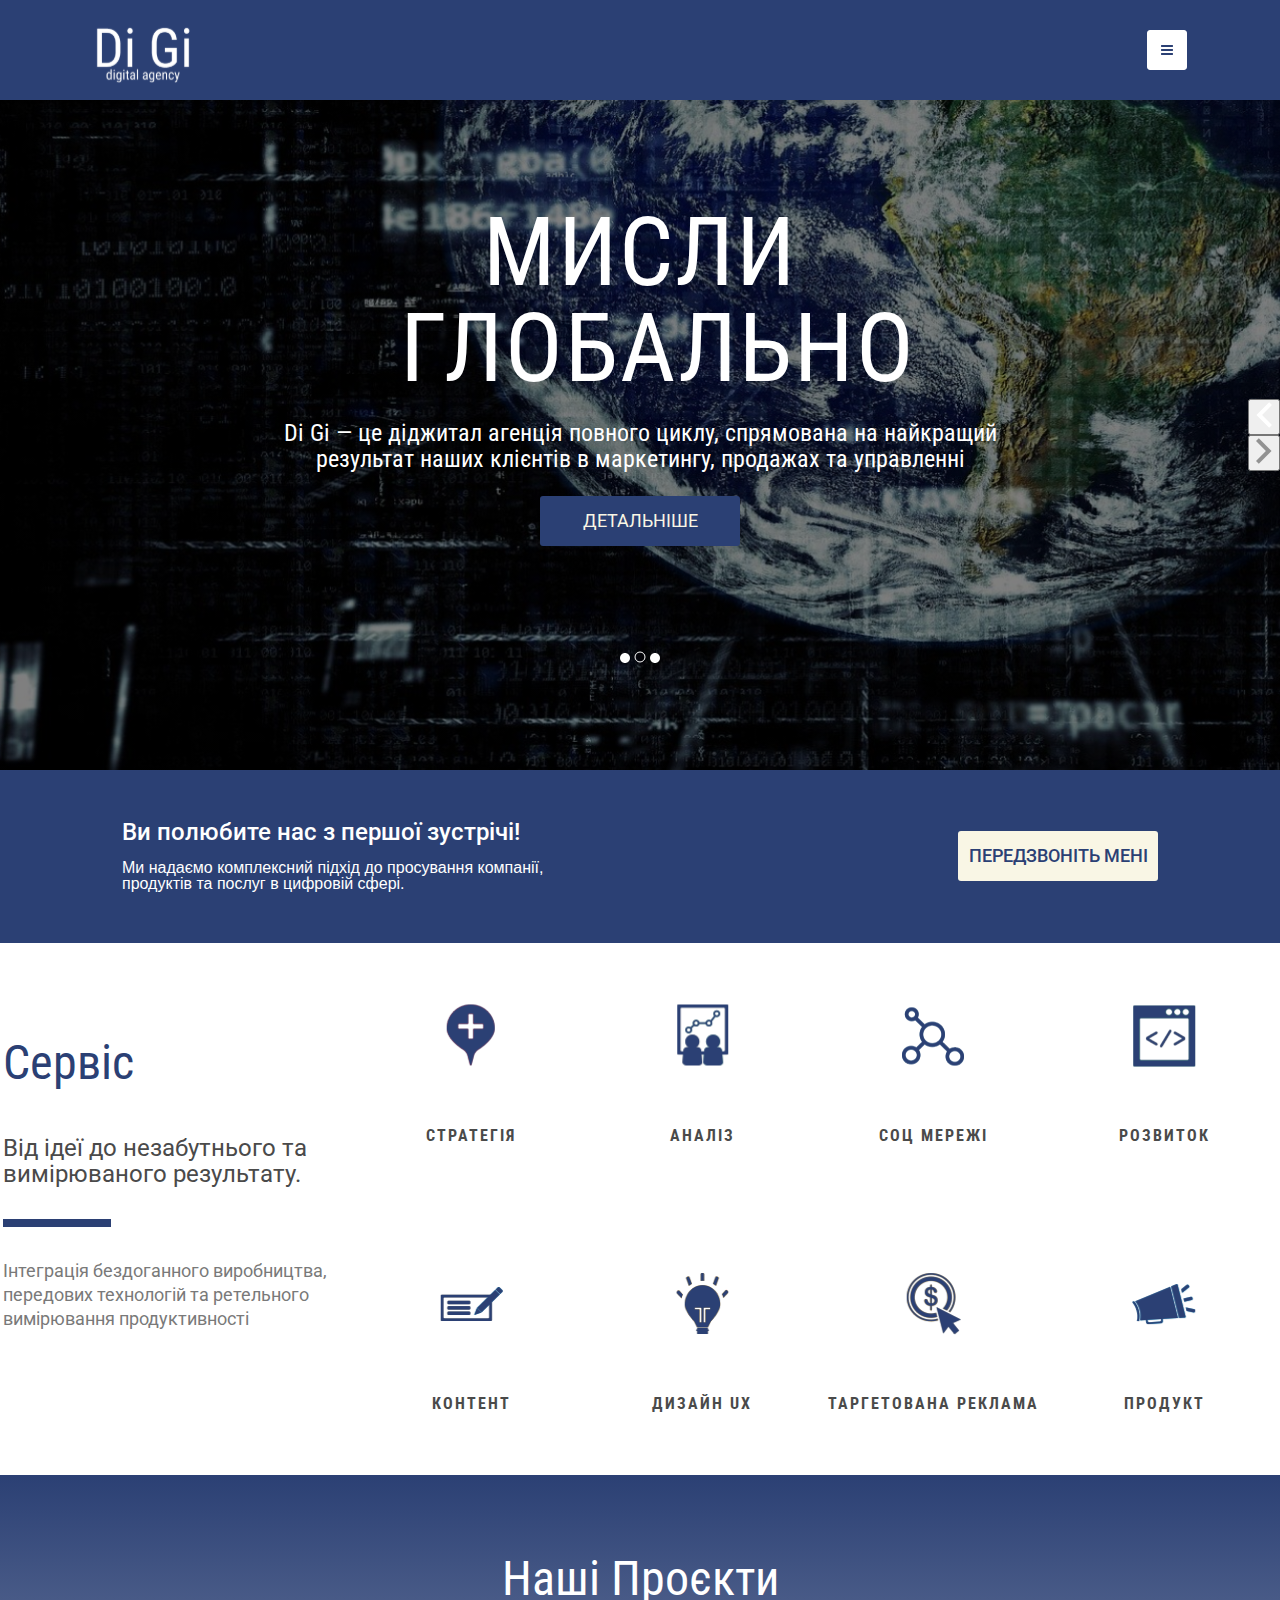
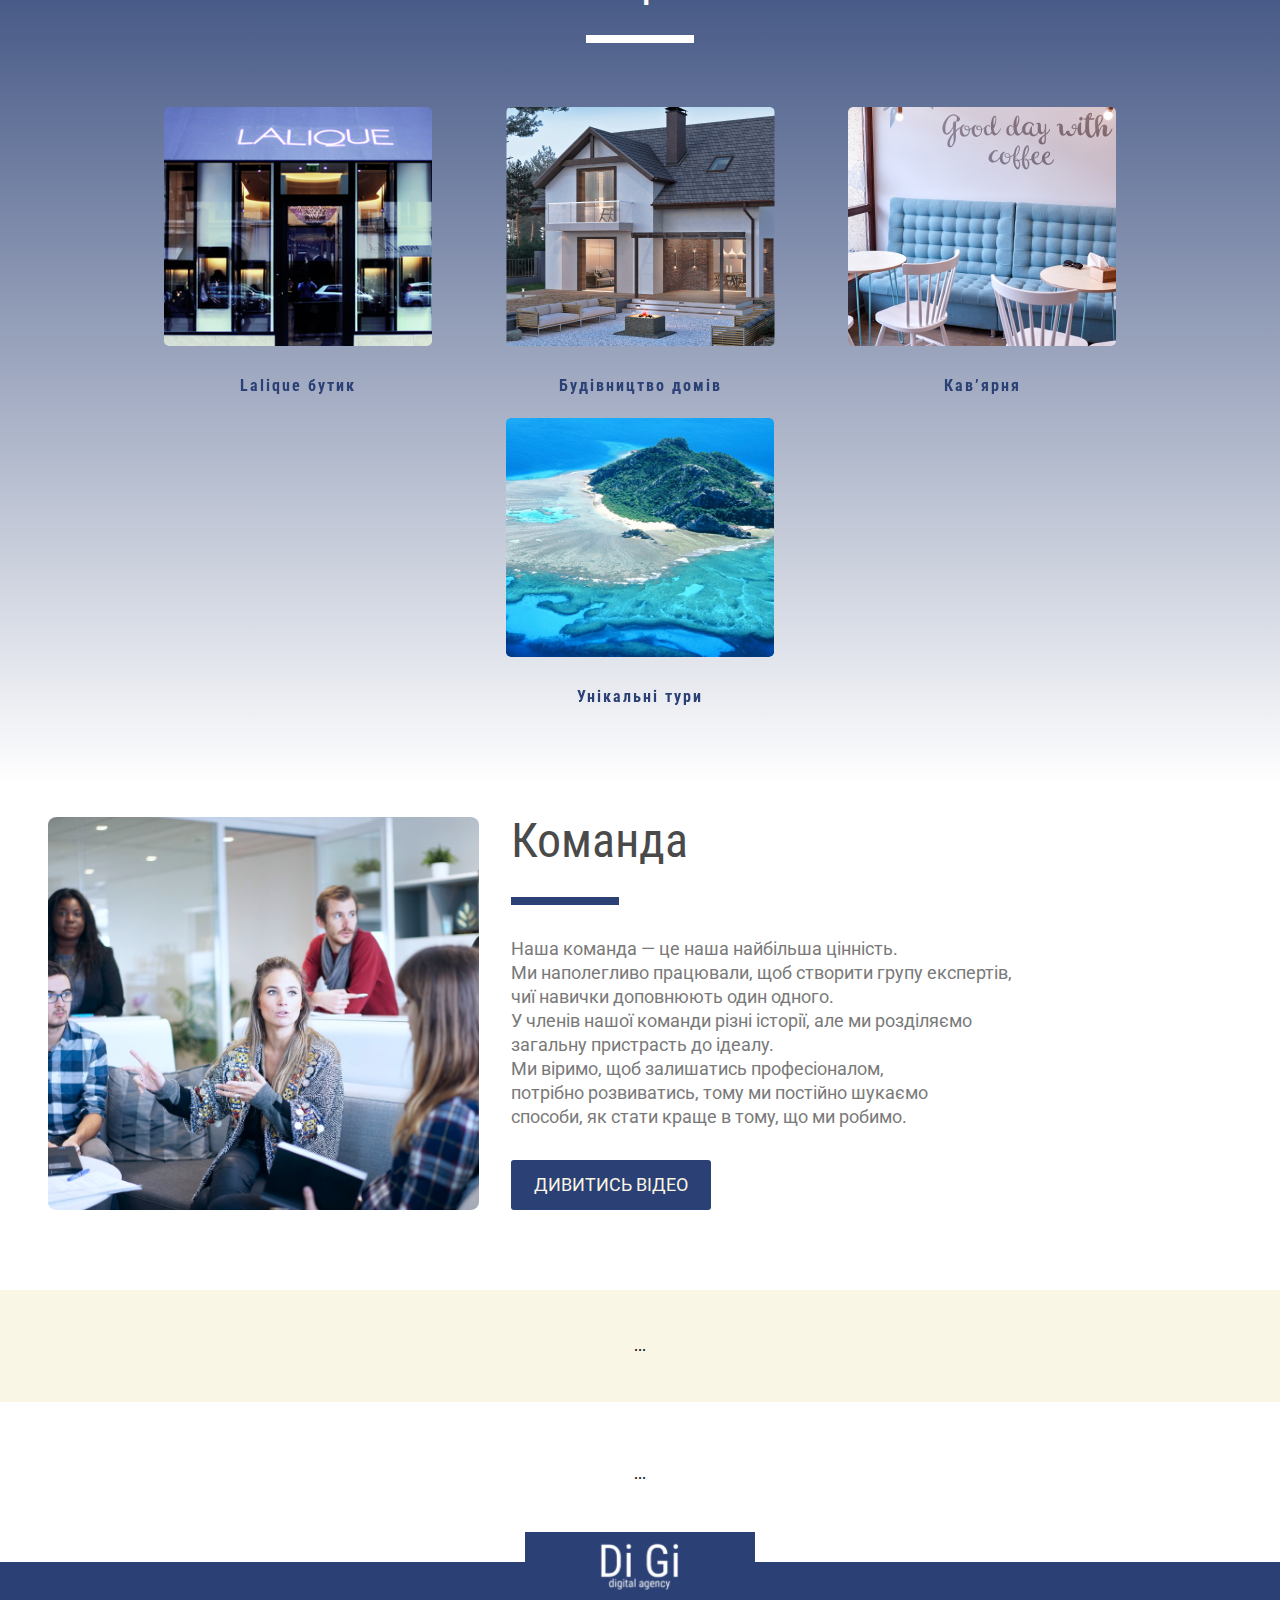
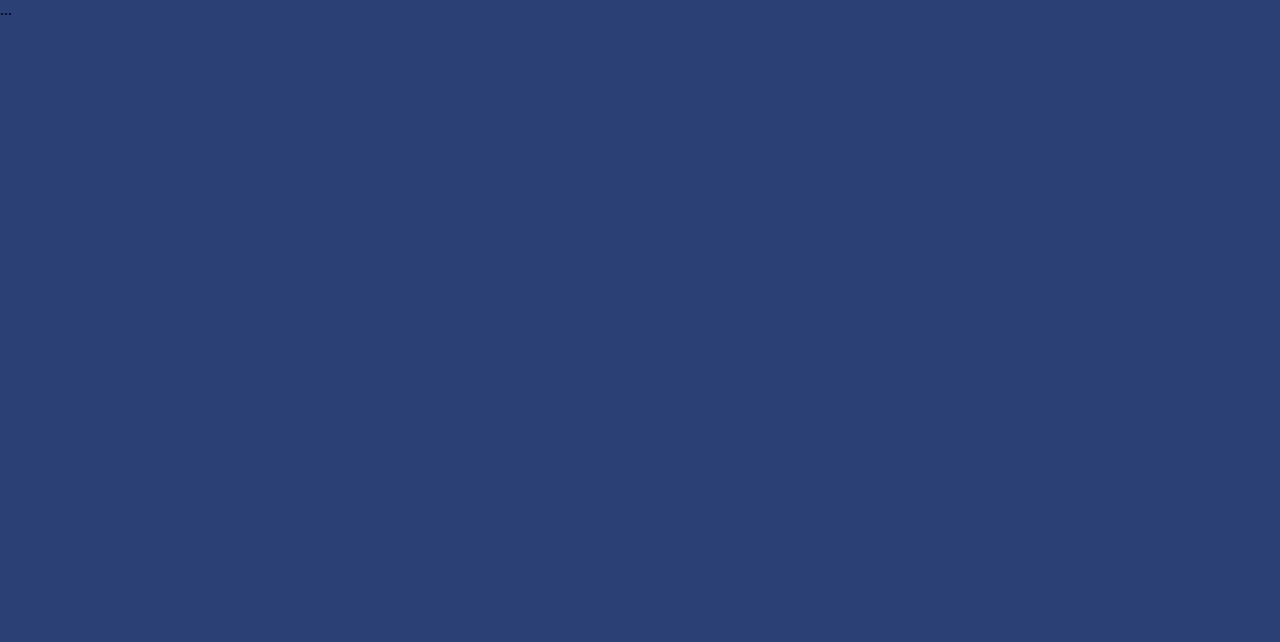
<file: html_css-basics/index.html>
<!DOCTYPE html>
<html lang="en">
<head>
  <meta charset="UTF-8">
  <meta name="viewport" content="width=device-width, initial-scale=1.0">
  <meta http-equiv="X-UA-Compatible" content="ie=edge">
  <title>Di-Gi</title>
  <link rel="stylesheet" href="css/reset.css">
  <link rel="stylesheet" href="css/normalize.css">
  <link rel="stylesheet" href="css/style.css">
  <link rel="preconnect" href="https://fonts.googleapis.com">
  <link rel="preconnect" href="https://fonts.gstatic.com" crossorigin>
  <link
      href="https://fonts.googleapis.com/css2?family=Roboto+Condensed:ital,wght@0,100..900;1,100..900&family=Roboto:ital,wght@0,100..900;1,100..900&display=swap"
      rel="stylesheet">
</head>
<body>
<header>
  <img src="images/Group 2 1.svg" alt="Логотип сайту" width="100" height="66">
  <button class="btn-menu">
    <img src="images/menu-button.svg" alt="Меню">
  </button>
</header>
<main>
  <section id="general">
    <div class="content-arrows">
      <button class="btn-forward">
        <img src="images/forward.svg" alt="Вперед">
      </button>
      <button class="btn-back">
        <img src="images/back.svg" alt="Назад">
      </button>
    </div>

    <div class="general-content">
      <h1>Мисли глобально</h1>
      <hr class="hr-blue hr-main">
      <p>Di Gі — це діджитал агенція повного циклу, спрямована на найкращий результат наших клієнтів в маркетингу,
        продажах та управленні</p>
      <a class="btn-read-more" href="#">Детальніше</a>
    </div>

    <div class="pagination">
      <img src="images/Oval%201.svg" alt="Перша сторінка">
      <img src="images/Oval%202.svg" alt="Друга сторінка">
      <img src="images/Oval%201.svg" alt="Третя сторінка">
    </div>
  </section>

  <section id="promo">
    <div class="promo-text">
      <h5>Ви полюбите нас з першої зустрічі!</h5>
      <p>Ми надаємо комплексний підхід до просування компанії, продуктів та послуг в цифровій сфері.</p>
    </div>
    <a class="btn-call-me" href="#">Передзвоніть мені</a>
  </section>

  <section id="service">
    <div class="service__text">
      <h3>Сервіс</h3>
      <div class="service__details">
        <h4>Від ідеї до незабутнього та вимірюваного результату.</h4>
        <hr class="hr-blue">
        <p>Інтеграція бездоганного виробництва, передових технологій та ретельного вимірювання продуктивності</p>
      </div>
    </div>

    <div class="service__elements">
      <a class="elements__btn" href="#">
        <img src="images/Object1.png" alt="Стратегія" width="55" height="64">
        <h6 class="elements__btn__title">Стратегія</h6>
        <div class="elements__btn__hover-text">
          <p>Створимо унікальний та зручний дизайн</p>
          <h6>Детальніше →</h6>
        </div>
      </a>
      <a class="elements__btn" href="#">
        <img src="images/Object2.png" alt="Аналіз" width="65" height="64">
        <h6 class="elements__btn__title">Аналіз</h6>
        <div class="elements__btn__hover-text">
          <p>Створимо унікальний та зручний дизайн</p>
          <h6>Детальніше →</h6>
        </div>
      </a>
      <a class="elements__btn" href="#">
        <img src="images/Object3.png" alt="Соц мережі" width="64" height="65">
        <h6 class="elements__btn__title">Соц мережі</h6>
        <div class="elements__btn__hover-text">
          <p>Створимо унікальний та зручний дизайн</p>
          <h6>Детальніше →</h6>
        </div>
      </a>
      <a class="elements__btn" href="#">
        <img src="images/Object4.png" alt="Розвиток" width="66" height="64">
        <h6 class="elements__btn__title">Розвиток</h6>
        <div class="elements__btn__hover-text">
          <p>Створимо унікальний та зручний дизайн</p>
          <h6>Детальніше →</h6>
        </div>
      </a>
      <a class="elements__btn" href="#">
        <img src="images/Object5.png" alt="Контент" width="66" height="64">
        <h6 class="elements__btn__title">Контент</h6>
        <div class="elements__btn__hover-text">
          <p>Створимо унікальний та зручний дизайн</p>
          <h6>Детальніше →</h6>
        </div>
      </a>
      <a class="elements__btn" href="#">
        <img src="images/Object6.png" alt="Дизайн UX" width="58" height="64">
        <h6 class="elements__btn__title">Дизайн UX</h6>
        <div class="elements__btn__hover-text">
          <p>Створимо унікальний та зручний дизайн</p>
          <h6>Детальніше →</h6>
        </div>
      </a>
      <a class="elements__btn" href="#">
        <img src="images/Object7.png" alt="Таргетована реклама" width="66" height="64">
        <h6 class="elements__btn__title">Таргетована реклама</h6>
        <div class="elements__btn__hover-text">
          <p>Створимо унікальний та зручний дизайн</p>
          <h6>Детальніше →</h6>
        </div>
      </a>
      <a class="elements__btn" href="#">
        <img src="images/Object8.png" alt="Продукт" width="66" height="64">
        <h6 class="elements__btn__title">Продукт</h6>
        <div class="elements__btn__hover-text">
          <p>Створимо унікальний та зручний дизайн</p>
          <h6>Детальніше →</h6>
        </div>
      </a>
    </div>
  </section>

  <section id="our-projects">
    <div class="our-projects__title">
      <h3>Наші проєкти</h3>
      <hr class="hr-white">
    </div>
    <div class="our-projects__projects">
      <div class="projects__item">
        <div class="projects__item__img">
          <img src="images/Portfolio-1.png" alt="Lalique бутик">
          <div class="projects__item__hover-pics">
            <img src="images/info%20button.png" alt="info">
            <img src="images/search.png" alt="search">
          </div>
        </div>
        <h6>Lalique бутик</h6>
      </div>
      <div class="projects__item">
        <div class="projects__item__img">
          <img src="images/Portfolio-2.png" alt="Будівництво домів">
          <div class="projects__item__hover-pics">
            <img src="images/info%20button.png" alt="info">
            <img src="images/search.png" alt="search">
          </div>
        </div>
        <h6>Будівництво домів</h6>
      </div>
      <div class="projects__item">
        <div class="projects__item__img">
          <img src="images/Portfolio-3.png" alt="Кавʼярня">
          <div class="projects__item__hover-pics">
            <img src="images/info%20button.png" alt="info">
            <img src="images/search.png" alt="search">
          </div>
        </div>
        <h6>Кавʼярня</h6>
      </div>
      <div class="projects__item">
        <div class="projects__item__img">
          <img src="images/Portfolio-4.png" alt="Унікальні тури">
          <div class="projects__item__hover-pics">
            <img src="images/info%20button.png" alt="info">
            <img src="images/search.png" alt="search">
          </div>
        </div>
        <h6>Унікальні тури</h6>
      </div>
    </div>
  </section>

  <section id="team">
    <img src="images/video.png" alt="Команда" width="460" height="420">
    <div class="team__text">
      <h3>Команда</h3>
      <hr class="hr-blue">
      <p>Наша команда — це наша найбільша цінність.<br>
        Ми наполегливо працювали, щоб створити групу експертів, чиї навички доповнюють один одного.<br>
        У членів нашої команди різні історії, але ми розділяємо загальну пристрасть до ідеалу.<br>
        Ми віримо, щоб залишатись професіоналом,<br> потрібно розвиватись, тому ми постійно шукаємо<br>
        способи, як стати краще в тому, що ми робимо.</p>
      <a class="btn-read-more" href="#">Дивитись відео</a>
    </div>
  </section>
  <section id="latest-news">...</section>
  <section id="quote">...</section>
</main>
<footer>...</footer>


<script src="https://ajax.googleapis.com/ajax/libs/jquery/3.4.1/jquery.min.js"></script>
<script src="js/main.js"></script>
</body>
</html>
</file>
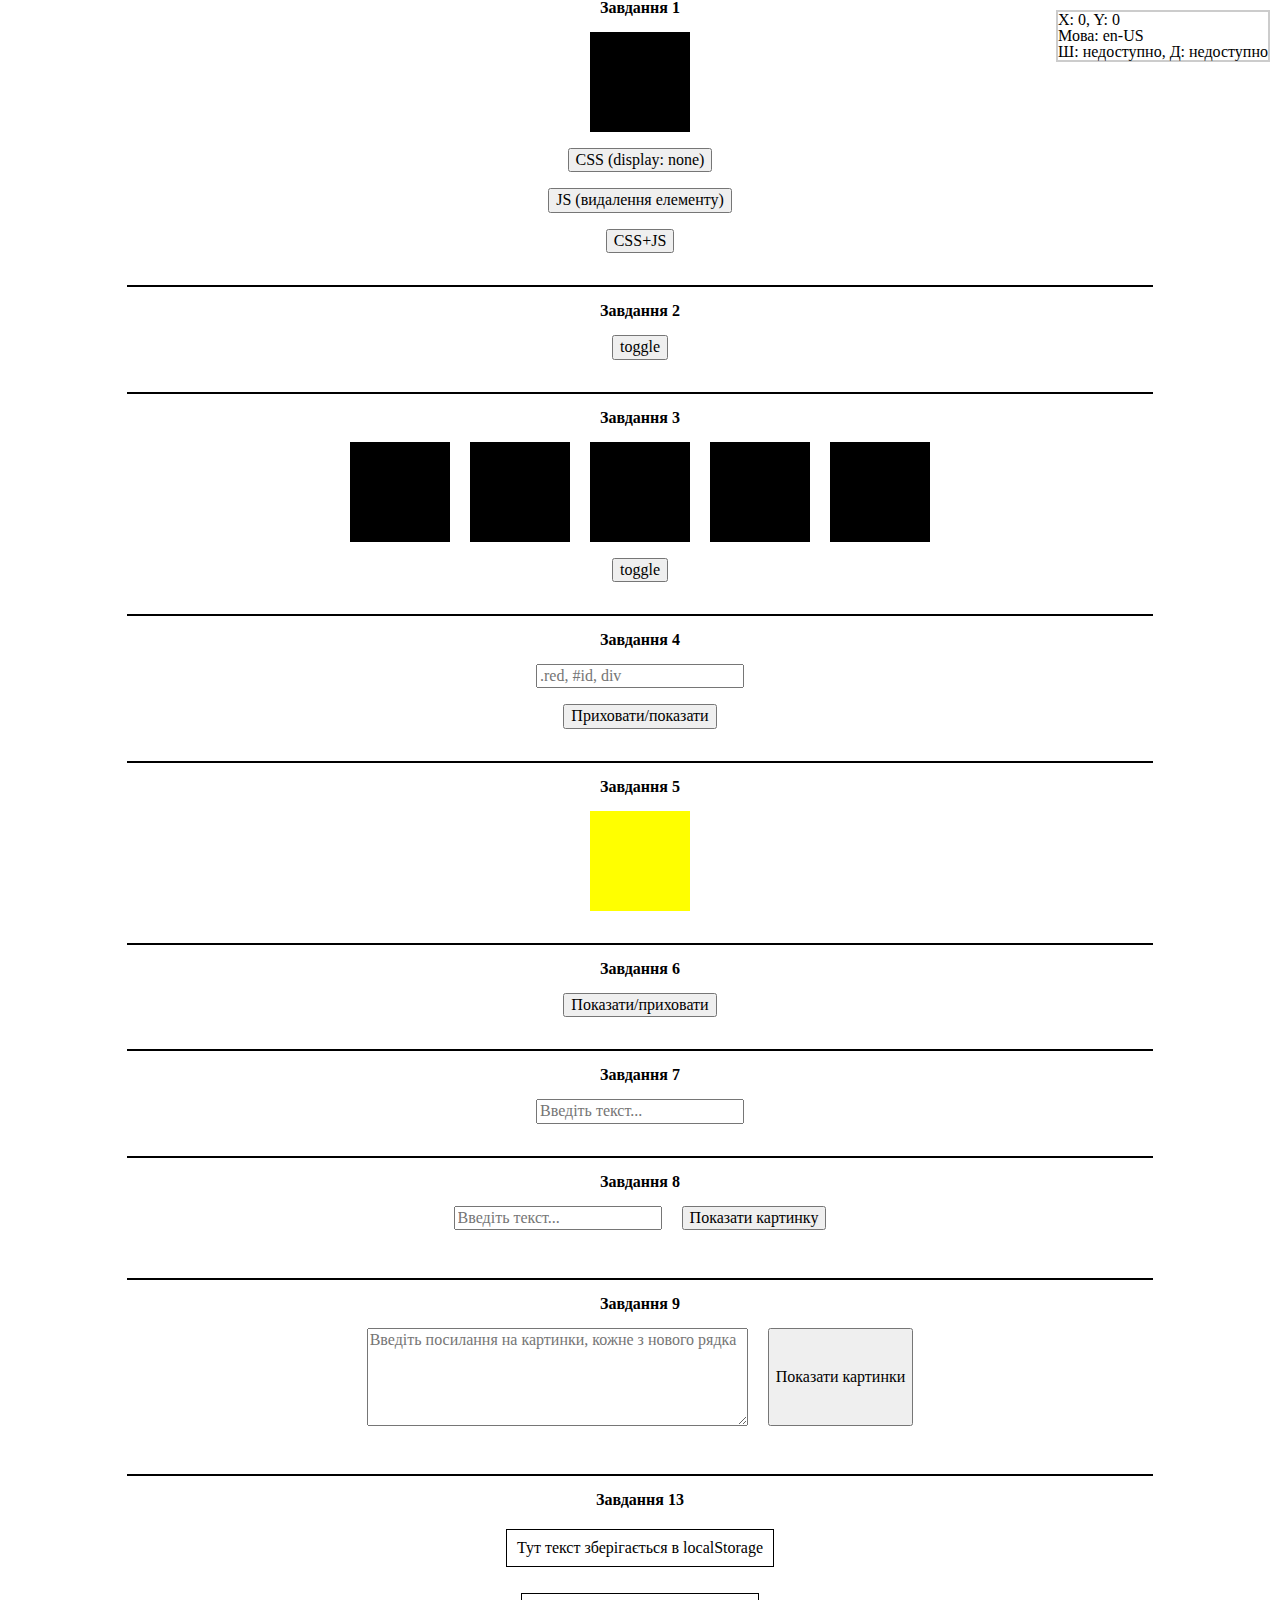
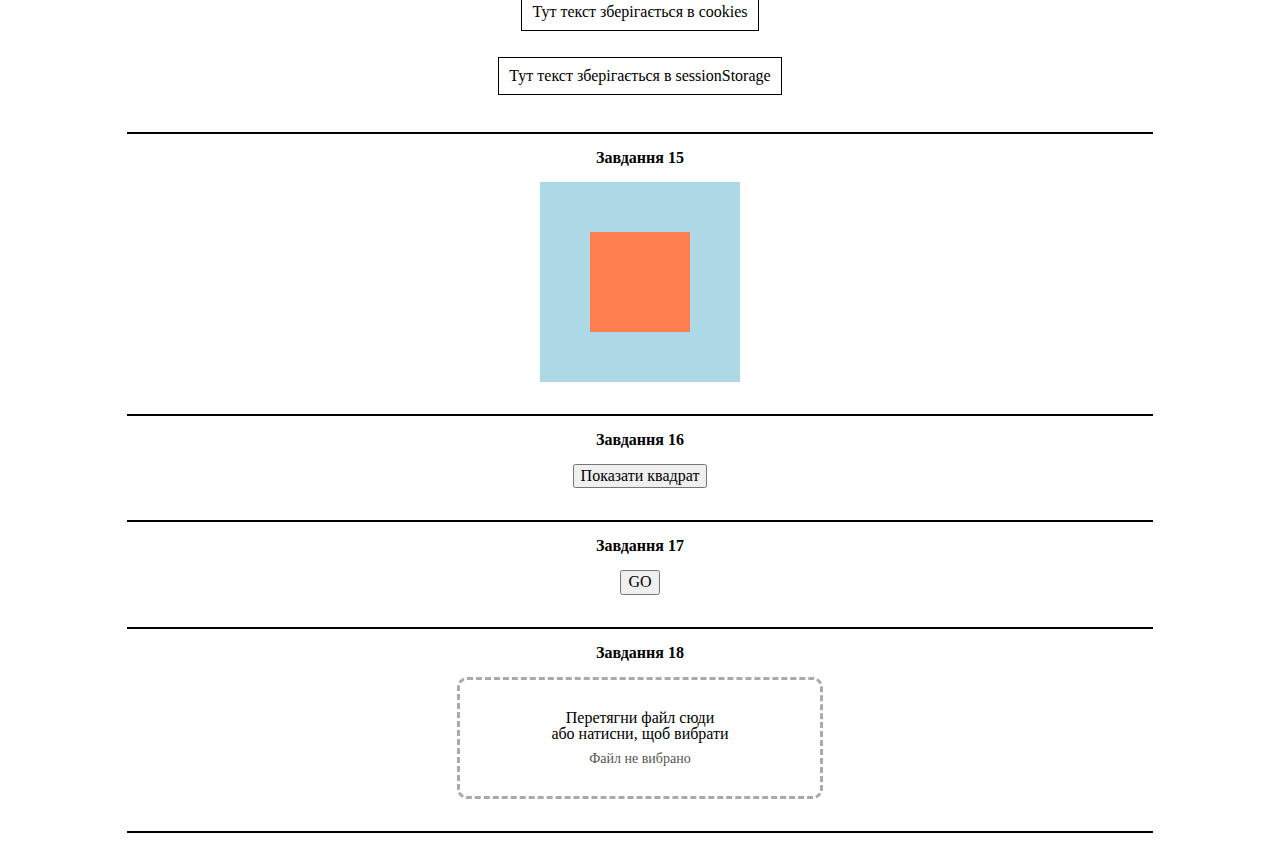
<file: js-basics/task1/index.html>
<!DOCTYPE html>
<html lang="uk">
<head>
  <meta charset="UTF-8">
  <meta name="viewport" content="width=device-width, initial-scale=1.0">
  <meta http-equiv="X-UA-Compatible" content="ie=edge">
  <title>Js-basics</title>
  <meta property="og:type" content="website"/>
  <link rel="stylesheet" href="/normalize-css/reset.css">
  <link rel="stylesheet" href="/normalize-css/normalize.css">
  <link rel="stylesheet" href="css/style.css">
</head>
<body>
<main class="main">
  <div id="info-box" class="info-box"></div>

  <section class="task column">
    <h2>Завдання 1</h2>
    <div id="main-square" class="black-square"></div>
    <button type="button" id="css-type" class="btn">CSS (display: none)</button>
    <button type="button" id="js-type-remove" class="btn">JS (видалення елементу)</button>
    <button type="button" id="css+js-type" class="btn">CSS+JS</button>
    <hr>
  </section>

  <section class="task">
    <h2>Завдання 2</h2>
    <button type="button" id="toggle-type" class="btn">toggle</button>
    <hr>
  </section>

  <section class="task">
    <h2>Завдання 3</h2>
    <div id="squares-task3">
      <div class="row">
        <div class="black-square"></div>
        <div class="black-square"></div>
        <div class="black-square"></div>
        <div class="black-square"></div>
        <div class="black-square"></div>
      </div>
    </div>
    <button type="button" id="toggle-task3" class="btn">toggle</button>
    <hr>
  </section>

  <section class="task">
    <h2>Завдання 4</h2>
    <input id="selectorInput" type="text" placeholder=".red, #id, div"/>
    <button id="toggleBtn">Приховати/показати</button>
    <hr>
  </section>

  <section class="task">
    <h2>Завдання 5</h2>
    <div id="yellow-square-task5" class="yellow-square"></div>
    <hr>
  </section>

  <section class="task">
    <h2>Завдання 6</h2>
    <div class="row">
      <div id="red-square-task6" class="red-square"></div>
      <button id="hoverBtn">Показати/приховати</button>
    </div>
    <hr>
  </section>

  <section class="task">
    <h2>Завдання 7</h2>
    <div class="row">
      <input id="task7-input" type="text" placeholder="Введіть текст...">
      <div id="green-square-task7" class="green-square"></div>
    </div>
    <hr>
  </section>

  <section class="task">
    <h2>Завдання 8</h2>
    <div class="row">
      <input id="task8-img-link" type="text" placeholder="Введіть текст...">
      <button id="task8-show-btn">Показати картинку</button>
    </div>
    <div id="task8-result"></div>
    <hr>
  </section>

  <section class="task">
    <h2>Завдання 9</h2>
    <div class="row">
      <textarea id="task9-img-links" rows="5" cols="40"
                placeholder="Введіть посилання на картинки, кожне з нового рядка"></textarea>
      <button id="task9-show-btn">Показати картинки</button>
    </div>
    <div id="task9-result"></div>
    <hr>
  </section>

  <section class="task">
    <h2>Завдання 13</h2>
    <div contenteditable="true" id="block1" style="border:1px solid black; padding:10px; margin:5px;">
      Тут текст зберігається в localStorage
    </div>

    <div contenteditable="true" id="block2" style="border:1px solid black; padding:10px; margin:5px;">
      Тут текст зберігається в cookies
    </div>

    <div contenteditable="true" id="block3" style="border:1px solid black; padding:10px; margin:5px;">
      Тут текст зберігається в sessionStorage
    </div>
    <hr>
  </section>

  <button id="scrollTopBtn">Нагору</button>

  <section class="task">
    <h2>Завдання 15</h2>
    <div id="outer">
      <div id="inner"></div>
    </div>
    <hr>
  </section>

  <section class="task">
    <h2>Завдання 16</h2>
    <button id="showOverlay">Показати квадрат</button>
    <div id="overlay"></div>
    <hr>
  </section>

  <section class="task">
    <h2>Завдання 17</h2>
    <form id="myForm">
      <input type="submit" value="GO">
    </form>
    <hr>
  </section>

  <section class="task">
    <h2>Завдання 18</h2>
    <label class="upload-area" id="uploadArea">
      <span>Перетягни файл сюди<br>або натисни, щоб вибрати</span>
      <input type="file" id="fileInput">
      <p id="fileInfo">Файл не вибрано</p>
    </label>
    <hr>
  </section>
</main>

<script src="js/task1_1+2.js"></script>
<script src="js/task1_3.js"></script>
<script src="js/task1_4.js"></script>
<script src="js/task1_5.js"></script>
<script src="js/task1_6.js"></script>
<script src="js/task1_7.js"></script>
<script src="js/task1_8.js"></script>
<script src="js/task1_9.js"></script>
<script src="js/task1_10+11+12.js"></script>
<script src="js/task1_13.js"></script>
<script src="js/task1_14.js"></script>
<script src="js/task1_15.js"></script>
<script src="js/task1_16.js"></script>
<script src="js/task1_17.js"></script>
<script src="js/task1_18.js"></script>
</body>
</html>
</file>
<file: html_css-basics/css/style.css>
*,
*::before,
*::after {
    box-sizing: border-box;
}

:root {
    --dark-blue: #2B4074;
    --beige: #F9F6E5;
    --white: #ffffff;
    --dark-gray: #4A4A4A;
    --gray: #797979;

    --main-font: 'Roboto', sans-serif;
    --title-font: 'Roboto Condensed', sans-serif;
}

header {
    background-color: var(--dark-blue);
    display: flex;
    flex-direction: row;
    justify-content: space-around;
    align-items: center;
    height: 100px;
    width: 100%;
    gap: 60%;
}

.btn-menu {
    width: 40px;
    height: 40px;
    display: flex;
    align-items: center;
    justify-content: center;
    border: none;
    border-radius: 10px;
    cursor: pointer;
}

#general {
    background: linear-gradient(rgba(0, 0, 0, 0.5), rgba(0, 0, 0, 0.5)), url("../images/bg-img.jpg") no-repeat center;
    background-size: cover;
    width: 100%;
    height: 670px;
    display: flex;
    flex-direction: column;
    align-items: center;
    justify-content: space-evenly;
}

.general-content {
    display: flex;
    flex-direction: column;
    align-items: center;
    justify-content: center;
    gap: 1.5em;
}

#general h1 {
    width: 5em;
    margin: 0;

    font-family: var(--title-font);
    font-weight: 400;
    font-size: 96px;
    text-align: center;
    letter-spacing: 2px;
    text-transform: uppercase;
    color: #FFFFFF;
}

.hr-main {
    display: none;
}

#general p {
    width: 30em;
    font-family: var(--title-font);
    font-weight: 400;
    font-size: 24px;
    line-height: 26px;
    text-align: center;
    color: #FFFFFF;
    letter-spacing: 0;
}

.content-arrows {
    position: absolute;
    display: flex;
    flex-direction: column;
    align-items: flex-end;
    justify-content: flex-end;
    width: 100%;
}

.btn-arrow {
    width: 70px;
    height: 70px;
    border: none;
    cursor: pointer;
}

.btn-arrow__forward {
    background: var(--dark-blue);
}

.btn-arrow__back {
    background: var(--beige);
}

.btn-read-more {
    width: 200px;
    height: 50px;

    background: var(--dark-blue);
    border-radius: 3px;
    border: none;

    font-family: var(--main-font);
    font-weight: 400;
    font-size: 18px;
    text-decoration: none;
    text-transform: uppercase;
    color: var(--beige);

    display: flex;
    align-items: center;
    justify-content: center;
}

#promo {
    width: 100%;
    height: 13.5vw;
    background: var(--dark-blue);
    display: flex;
    flex-direction: row;
    justify-content: space-around;
    align-items: center;
    gap: 10vw;
}

.promo-text {
    display: flex;
    flex-direction: column;
    gap: 1em;
}

.promo-text h5 {
    font-family: var(--main-font);
    font-weight: 500;
    font-size: 24px;
    letter-spacing: 0;
    color: var(--white);
}

.promo-text p {
    width: 29em;
    font-family: 'Dosis', sans-serif;
    font-weight: 300;
    font-size: 16px;
    letter-spacing: 0;
    color: var(--white);
}

#promo .btn-call-me {
    width: 200px;
    height: 50px;
    background: var(--beige);
    border-radius: 3px;
    border: none;

    font-family: var(--main-font);
    font-weight: 500;
    font-size: 18px;
    text-decoration: none;
    text-transform: uppercase;
    text-align: center;
    color: var(--dark-blue);

    display: flex;
    align-items: center;
    justify-content: center;
}

#service {
    width: 100%;
    background: var(--white);
    display: flex;
    flex-direction: row;
    justify-content: space-around;
}

.service__text {
    width: 350px;
    display: flex;
    flex-direction: column;
    justify-content: space-evenly;
    gap: 3em;
    padding: 6em 0;
}

.service__details {
    display: flex;
    flex-direction: column;
    justify-content: space-around;
    gap: 2em;
    padding-bottom: 3em;
}

.service__text h3 {
    font-family: var(--title-font);
    font-weight: 400;
    font-size: 48px;
    color: var(--dark-blue);
}

.service__text h4 {
    font-family: var(--main-font);
    font-weight: 400;
    font-size: 24px;
    line-height: 26px;
    letter-spacing: 0;
    vertical-align: bottom;
    color: var(--dark-gray);
}

.service__text p {
    font-family: var(--main-font);
    font-weight: 400;
    font-size: 18px;
    line-height: 24px;
    letter-spacing: 0;
    vertical-align: bottom;
    color: var(--gray);
}

.hr-blue {
    border: 4px solid var(--dark-blue);
    width: 100px;
    margin: 0;
}

.service__elements {
    width: 920px;
    display: grid;
    grid-template-columns: 1fr 1fr 1fr 1fr;
    grid-template-rows: 1fr 1fr;
    gap: 4px;
}

.elements__btn {
    cursor: pointer;
    text-decoration: none;
    border: 4px solid transparent;
    transition: border 0.3s ease;

    display: flex;
    flex-direction: column;
    align-items: center;
    justify-content: space-evenly;
}

.elements__btn:hover {
    border-color: var(--dark-blue);
}

.elements__btn__hover-text {
    display: none;
}

.elements__btn:hover .elements__btn__hover-text {
    display: flex;
    flex-direction: column;
    align-items: center;
    justify-content: space-around;
    gap: 2em;
}

.elements__btn__title {
    font-family: var(--title-font);
    font-weight: 700;
    font-size: 16px;
    line-height: 19px;
    letter-spacing: 2px;
    text-align: center;
    text-transform: uppercase;
    color: var(--dark-gray);
}

.elements__btn__hover-text p {
    font-family: var(--main-font);
    font-weight: 400;
    font-size: 16px;
    text-align: center;
    color: var(--gray);
}

.elements__btn__hover-text h6 {
    font-family: var(--title-font);
    font-weight: 700;
    font-size: 16px;
    text-align: center;
    letter-spacing: 2px;
    text-transform: uppercase;
    color: var(--dark-blue);
}

#our-projects {
    width: 100%;
    height: auto;
    background: linear-gradient(180deg, #2B4074 0%, rgba(43, 64, 116, 0) 100%);
    display: flex;
    flex-direction: column;
    align-items: center;
    gap: 4em;
    padding: 5em 1em;
}

.our-projects__title {
    display: flex;
    flex-direction: column;
    align-items: center;
    justify-content: space-evenly;
    gap: 2em;
    text-transform: capitalize;
}

.our-projects__title h3 {
    font-family: var(--title-font);
    font-weight: 400;
    font-size: 48px;
    text-align: center;
    color: var(--white);
}

.hr-white {
    border: 4px solid var(--white);
    width: 100px;
    margin: 0;
}

.our-projects__projects {
    display: flex;
    flex-wrap: wrap;
    justify-content: center;
    gap: 1.5em;
}

.projects__item {
    display: flex;
    flex-direction: column;
    align-items: center;
    gap: 2em;
    transition: .5s ease;
    backface-visibility: hidden;
    min-width: 318px;
}

.projects__item__img {
    position: relative;
    display: flex;
    flex-direction: column;
    align-items: center;
    justify-content: center;
}

.projects__item__img img {
    border-radius: 2%;
    width: 100%;
    height: auto;
    display: block;
}

.projects__item__hover-pics {
    transition: .5s ease;
    opacity: 0;
    position: absolute;
    top: 50%;
    left: 50%;
    transform: translate(-50%, -50%);
    width: 80%;
    height: 80%;
    display: flex;
    align-items: center;
    justify-content: center;
    gap: 0.7em;
    background: var(--beige);
    border-radius: 0.3em;
}

.projects__item:hover .projects__item__hover-pics {
    opacity: 0.8;
}

.projects__item h6 {
    font-family: var(--title-font);
    font-weight: 700;
    font-size: 16px;
    letter-spacing: 2px;
    text-align: center;
    vertical-align: bottom;
    color: var(--dark-blue);
}

#team {
    width: 100%;
    display: flex;
    flex-direction: row;
    align-items: stretch;
    justify-content: space-around;
    gap: 2em;
    padding: 2em 0 5em 3em;
}

#team img {
    border-radius: 2%;
    width: clamp(240px, 35%, 460px);
    height: auto;
    object-fit: contain;
    max-width: 35%;
    flex: 0 1 35%;
}

.team__text {
    display: flex;
    flex-direction: column;
    justify-content: space-between;
    gap: 1.5em;
    flex: 1 1 60%;
    min-width: 0;
}

h3 {
    font-family: var(--title-font);
    font-weight: 400;
    font-size: 48px;
    color: var(--dark-gray);
    text-transform: capitalize;
}

#team p {
    font-family: var(--main-font);
    font-weight: 400;
    font-size: 18px;
    line-height: 24px;
    max-width: 29em;
    color: var(--gray);
    overflow-wrap: break-word;
    word-break: normal;
}

#latest-news {
    width: 100%;
    background: var(--beige);
    display: flex;
    flex-direction: column;
    align-items: center;
    justify-content: space-around;
    gap: 5em;
    padding: 3em 2em;
}

.latest-news__title {
    display: flex;
    flex-direction: column;
    align-items: center;
    gap: 2em;
}

.latest-news__news {
    column-count: 4;
    column-gap: 2em;
}

.news__item {
    position: relative;
    margin-bottom: 30px;
    display: flex;
    flex-direction: column;
    justify-content: flex-end;
}

.news__item:hover {
    outline: 10px solid var(--dark-blue);
    outline-offset: -8px;
}

.news__item:hover img {
    border-radius: 0;
}

.news__item:hover .news__item__title {
    background: var(--dark-blue);
    margin-bottom: 20px;
}

.news__item:hover .news__item__title h6 {
    color: var(--white);
}

.news__item:hover .news__item__hover-pics {
    opacity: 1;
}

.news__item__hover-pics {
    transition: .5s ease;
    opacity: 0;
    position: absolute;
    top: 50%;
    left: 50%;
    transform: translate(-50%, -50%);
    display: flex;
    align-items: center;
    justify-content: center;
}

.news__item img {
    width: 100%;
    height: auto;
    display: block;
    border-radius: 1%;
}

.news__item__title {
    position: absolute;
    background: var(--white);
    width: 100%;
    height: 40px;
    display: flex;
    align-items: center;
    padding-left: 20px;
    border-radius: 1%;
}

.news__item__title h6 {
    font-family: var(--title-font);
    font-weight: 700;
    font-size: 16px;
    letter-spacing: 2px;
    vertical-align: bottom;
    color: var(--dark-gray);
}

#quote {
    width: 100%;
    height: auto;
    background: var(--white);
    display: flex;
    flex-direction: column;
    align-items: center;
    justify-content: space-evenly;
    gap: 4em;
    padding: 4em 4em 5em;
}

.quote {
    width: 100%;
    max-width: 49em;
    padding: 1rem 0;
    display: flex;
    flex-direction: column;
    align-items: center;
    gap: 2em;
}

.quote__text {
    font-family: var(--title-font);
    font-weight: 400;
    font-size: 36px;
    line-height: 42px;
    letter-spacing: 0;
    text-align: center;
    color: var(--dark-gray);
    overflow-wrap: break-word;
    word-break: normal;
}

.quote__text strong {
    font-family: var(--title-font);
    font-weight: 700;
    font-size: 36px;
    letter-spacing: 0;
    text-align: center;
    vertical-align: bottom;
    color: var(--dark-blue);
}

.quote__author {
    font-family: var(--title-font);
    font-weight: 700;
    font-size: 24px;
    letter-spacing: 2px;
    text-align: center;
    vertical-align: bottom;
    color: var(--dark-gray);
}

footer {
    width: 100%;
    height: 680px;
    background: var(--dark-blue);
    position: relative;
    padding-top: 40px;
}

.footer__container {
    width: 85%;
    height: 98%;
    margin: 0 auto;
    display: flex;
    flex-direction: column;
    justify-content: space-evenly;
}

footer::before {
    content: "";
    position: absolute;
    top: -30px;
    left: 50%;
    transform: translateX(-50%);
    width: 230px;
    height: 60px;
    background: url('../images/Group 2 1.svg') no-repeat center / auto 55px, var(--dark-blue);
}

.footer__contact_us {
    font-family: var(--main-font);
    font-weight: 400;
    font-size: 24px;
    line-height: 32px;
    letter-spacing: 2px;
    text-align: left;
    color: var(--white);
    width: 25em;
}

.table__media {
    width: 100%;
    border-collapse: collapse;
    table-layout: fixed;
}

.table__media tr {
    height: 3em;
}

.table__media td {
    border: 1px solid #7EBF84;
    padding: 10px;
    text-align: center;
    vertical-align: middle;
}

.table__media td:first-child {
    border-left: 1px solid transparent;
}

.table__media td:last-child {
    border-right: 1px solid transparent;
}

.contacts {
    display: flex;
    justify-content: space-between;
    flex-wrap: wrap;
}

.contacts__item {
    width: 22%;
    display: flex;
    flex-direction: column;
    gap: 1em;
}

.contacts__item h6 {
    font-family: var(--title-font);
    font-weight: 600;
    font-size: 16px;
    letter-spacing: 2px;
    vertical-align: bottom;
    color: var(--white);
    text-transform: uppercase;
}

.contacts__item p,
.contacts__item a {
    font-family: var(--main-font);
    font-weight: 300;
    font-size: 12px;
    line-height: 20px;
    letter-spacing: 0;
    vertical-align: bottom;
    color: var(--white);
    text-decoration: none;
}

.copyright {
    position: absolute;
    width: 100%;
    display: flex;
    flex-direction: row-reverse;
    align-items: center;
    background: var(--beige);
    padding: 1em 5em;
}

.copyright a {
    font-family: var(--title-font);
    font-weight: 400;
    font-size: 16px;
    letter-spacing: 2px;
    vertical-align: bottom;
    color: var(--gray);
    text-decoration: none;
    text-transform: uppercase;
}


@media (max-width: 1024px) {
    #general {
        height: 618px;
    }

    #general h1 {
        font-size: 84px;
    }

    #general p {
        font-size: 18px;
        line-height: 20px;
    }

    .btn-arrow {
        width: 56px;
        height: 56px;
    }

    .promo-text h5 {
        font-size: 18px;
    }

    .promo-text p {
        font-size: 14px;
    }

    #service {
        flex-direction: column;
        justify-content: space-around;
        align-items: center;
        padding: 3em 2em 1em;
    }

    .service__text {
        width: 100%;
        align-items: center;
        padding: 0;
    }

    .service__text p {
        width: 65%;
    }

    .service__elements {
        width: 100%;
        height: 550px;
    }

    #team img {
        max-width: 45%;
        flex: 0 1 45%;
    }

    .latest-news__news {
        column-count: 3;
    }

    .news__item__title h6 {
        font-size: 18px;
    }

    .quote__text {
        font-size: 32px;
        line-height: 100%;
        letter-spacing: 0;
    }

    .quote__text strong {
        font-size: 32px;
        line-height: 100%;
    }

    .quote__author {
        font-size: 20px;
        line-height: 28px;
    }

    .footer__contact_us {
        font-size: 36px;
    }

    .contacts__item h6 {
        font-size: 18px;
    }

    .contacts__item p,
    .contacts__item a {
        font-size: 16px;
    }
}
</file>
<file: js-basics/task1/css/style.css>
.info-box {
    position: fixed;
    top: 10px;
    right: 10px;
    background-color: #fff;
    border-color: #cccccc;
    border-style: solid;
    border-width: 2px;
}

.task {
    display: flex;
    flex-direction: column;
    align-items: center;
    justify-content: center;
    gap: 16px;
}

.black-square {
    background-color: #000;
    height: 100px;
    width: 100px;
}

.yellow-square {
    background-color: yellow;
    height: 100px;
    width: 100px;
}

.red-square {
    background-color: red;
    height: 50px;
    width: 50px;
    display: none;
}

.green-square {
    background-color: green;
    height: 20px;
    width: 50px;
    display: none;
}

.btn {
    cursor: pointer;
}

.hidden {
    display: none;
}

hr {
    border: 1px solid black;
    width: 80%;
}


.row {
    display: flex;
    flex-direction: row;
    gap: 20px;
}

#scrollTopBtn {
    position: fixed;
    bottom: 20px;
    right: 20px;
    padding: 10px 15px;
    font-size: 18px;
    background: #333;
    color: white;
    border: none;
    border-radius: 8px;
    cursor: pointer;
    display: none;
    transition: opacity 0.3s;
}

#scrollTopBtn:hover {
    background: #555;
}

#outer {
    width: 200px;
    height: 200px;
    background: lightblue;
    display: flex;
    align-items: center;
    justify-content: center;
}

#inner {
    width: 100px;
    height: 100px;
    background: coral;
}

#overlay {
    position: fixed;
    top: 0;
    left: 0;
    width: 100%;
    height: 100%;
    background: rgba(128, 128, 128, 0.7);
    display: none;
    z-index: 1000;
}

.upload-area {
    border: 3px dashed #aaa;
    border-radius: 10px;
    padding: 30px;
    width: 300px;
    text-align: center;
    cursor: pointer;
    transition: 0.3s;
    background: white;
}

.upload-area.dragover {
    border-color: #4CAF50;
    background: #e8f5e9;
    color: #2e7d32;
}

.upload-area input {
    display: none;
}

.upload-area p {
    margin: 10px 0 0;
    font-size: 14px;
    color: #555;
}

.file-name {
    margin-top: 10px;
    font-weight: bold;
    color: #333;
}
</file>
